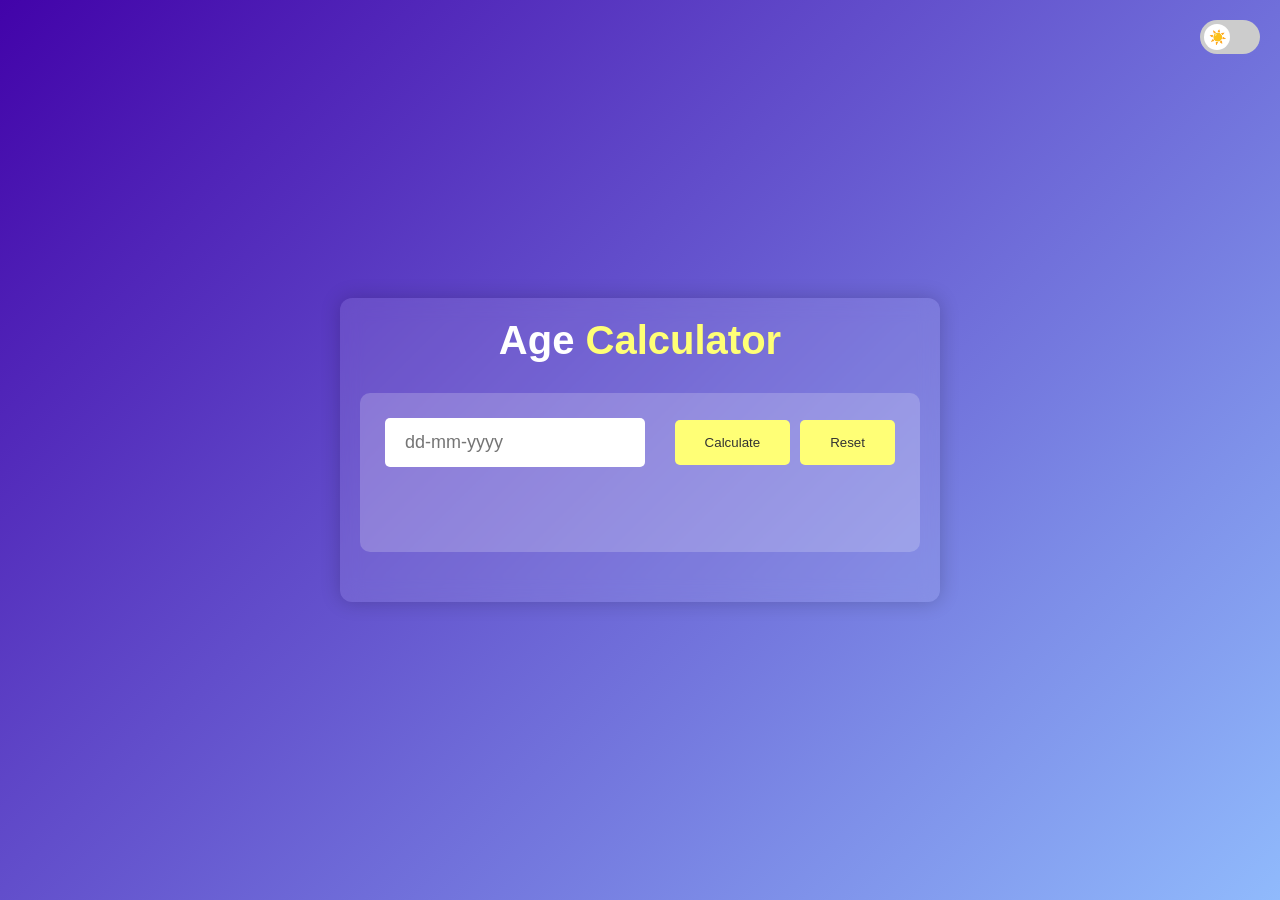
<file: index.html>
<!DOCTYPE html>
<html lang="en">
<head>
  <meta charset="UTF-8" />
  <meta name="viewport" content="width=device-width, initial-scale=1.0"/>
  <title>Age Calculator</title>
  <link rel="stylesheet" href="style.css" />
</head>
<body>
  <div class="theme-toggle">
    <label class="switch">
      <input type="checkbox" id="theme-toggle" />
      <span class="slider"></span>
    </label>
  </div>

  <div class="container">
    <div class="calculator">
      <h1>Age<span> Calculator</span></h1>
      <div class="input-box">
        <div class="input-with-icon">
          <input 
            type="text"
            id="dob"
            placeholder="dd-mm-yyyy"
            inputmode="numeric"
            pattern="\d{2}-\d{2}-\d{4}"
          />
          <!-- <button id="calendar-button" title="Open Calendar">&#128197;</button> -->
        <span class="error-message" id="error-message"></span>
        <button onclick="calculateAge()">Calculate</button>
        <button onclick="reset()">Reset</button>
      </div>
      <p id="result"></p>
      <p id="extraResult"></p>
    </div>
  </div>

  <script>
    const userInput = document.getElementById("dob");
    const result = document.getElementById("result");
    const extraResult = document.getElementById("extraResult");
    const themeToggle = document.getElementById("theme-toggle");
    const body = document.body;
    const errorMessage = document.getElementById("error-message");

    function calculateAge() {
      const datePattern = /^\d{2}-\d{2}-\d{4}$/;
      if (!userInput.value || !datePattern.test(userInput.value)) {
        errorMessage.textContent = "Please enter a valid date in dd-mm-yyyy format.";
        return;
      }

      errorMessage.textContent = "";
      const [day, month, year] = userInput.value.split("-");
      const birthDate = new Date(`${year}-${month}-${day}`);
      const today = new Date();

      let d1 = birthDate.getDate();
      let m1 = birthDate.getMonth() + 1;
      let y1 = birthDate.getFullYear();
      let d2 = today.getDate();
      let m2 = today.getMonth() + 1;
      let y2 = today.getFullYear();

      let d3, m3, y3;
      y3 = y2 - y1;

      if (m2 >= m1) {
        m3 = m2 - m1;
      } else {
        y3--;
        m3 = 12 + m2 - m1;
      }

      if (d2 >= d1) {
        d3 = d2 - d1;
      } else {
        m3--;
        d3 = getDaysInMonth(y2, m2 - 1) + d2 - d1;
      }

      if (m3 < 0) {
        m3 = 11;
        y3--;
      }

      const totalDays = Math.floor((today - birthDate) / (1000 * 60 * 60 * 24));
      const totalHours = totalDays * 24;

      result.innerHTML = `You are <span>${y3}</span> years, <span>${m3}</span> months and <span>${d3}</span> days old.`;
      extraResult.innerHTML = `Total Days: <span>${totalDays}</span>, Total Hours: <span>${totalHours}</span>`;
    }

    function getDaysInMonth(year, month) {
      return new Date(year, month + 1, 0).getDate();
    }

    function reset() {
      userInput.value = "";
      result.innerHTML = "";
      extraResult.innerHTML = "";
      errorMessage.textContent = "";
    }

    themeToggle.addEventListener("change", () => {
      body.classList.toggle("dark");
    });

    userInput.addEventListener("keydown", (event) => {
      if (event.key === "Enter") {
        calculateAge();
      }
    });


    // Auto format dd-mm-yyyy
    userInput.addEventListener("input", (event) => {
      let value = event.target.value.replace(/\D/g, "");
      if (value.length > 2 && value.length <= 4) {
        value = value.slice(0, 2) + "-" + value.slice(2);
      } else if (value.length > 4) {
        value = value.slice(0, 2) + "-" + value.slice(2, 4) + "-" + value.slice(4, 8);
      }
      event.target.value = value;
    });
  </script>
</body>
</html>
  </script>
</body>
</html>
</file>
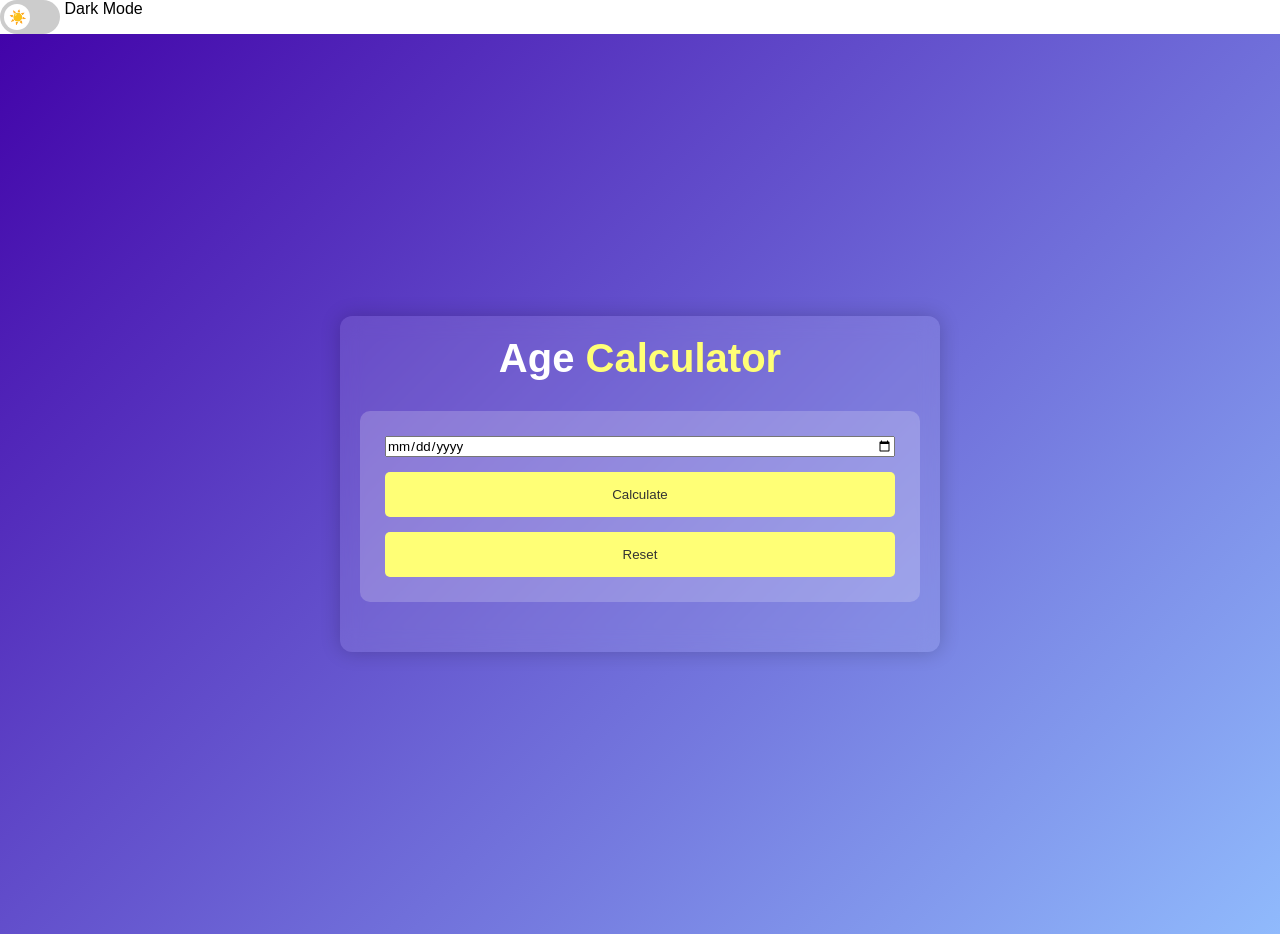
<file: age-calc.html>
<!DOCTYPE html>
<html lang="en">
<head>
  <meta charset="UTF-8" />
  <meta name="viewport" content="width=device-width, initial-scale=1.0"/>
  <title>Age Calculator</title>
  <link rel="stylesheet" href="style.css" />
</head>
<body class="light-mode">
  <!-- Dark Mode Toggle -->
  <div class="mode-toggle">
    <label class="switch">
      <input type="checkbox" id="themeToggle" />
      <span class="slider round"></span>
    </label>
    <span>Dark Mode</span>
  </div>

  <div class="container">
    <div class="calculator fade-in">
      <h1>Age <span>Calculator</span></h1>
      <div class="input-box">
        <input type="date" id="date" />
        <button onclick="calculateAge()">Calculate</button>
        <button class="reset" onclick="resetForm()">Reset</button>
      </div>
      <p id="result"></p>
      <p id="extraResult"></p>
    </div>
  </div>

  <script>
    const userInput = document.getElementById("date");
    const result = document.getElementById("result");
    const extraResult = document.getElementById("extraResult");
    const toggle = document.getElementById("themeToggle");

    userInput.max = new Date().toISOString().split("T")[0];

    function calculateAge() {
      const birthDate = new Date(userInput.value);
      const today = new Date();

      let d1 = birthDate.getDate();
      let m1 = birthDate.getMonth() + 1;
      let y1 = birthDate.getFullYear();

      let d2 = today.getDate();
      let m2 = today.getMonth() + 1;
      let y2 = today.getFullYear();

      let d3, m3, y3;
      y3 = y2 - y1;

      if (m2 >= m1) {
        m3 = m2 - m1;
      } else {
        y3--;
        m3 = 12 + m2 - m1;
      }

      if (d2 >= d1) {
        d3 = d2 - d1;
      } else {
        m3--;
        d3 = new Date(y2, m2 - 1, 0).getDate() + d2 - d1;
      }

      if (m3 < 0) {
        m3 = 11;
        y3--;
      }

      const diffTime = today - birthDate;
      const totalDays = Math.floor(diffTime / (1000 * 60 * 60 * 24));
      const totalHours = Math.floor(diffTime / (1000 * 60 * 60));

      result.innerHTML = `You are <span>${y3}</span> years, <span>${m3}</span> months, and <span>${d3}</span> days old.`;
      extraResult.innerHTML = `That's a total of <span>${totalDays}</span> days or <span>${totalHours}</span> hours.`;
    }

    function resetForm() {
      userInput.value = "";
      result.innerHTML = "";
      extraResult.innerHTML = "";
    }

    // Theme Toggle
    toggle.addEventListener("change", () => {
      document.body.classList.toggle("dark-mode");
      document.body.classList.toggle("light-mode");
    });
  </script>
</body>
</html>
</file>
<file: style.css>
* {
  margin: 0;
  padding: 0;
  font-family: 'Poppins', sans-serif;
  box-sizing: border-box;
}

body {
  transition: background 0.5s, color 0.5s;
}

.container {
  width: 100%;
  min-height: 100vh;
  background: linear-gradient(135deg, #4203a9, #90bafc);
  color: #fff;
  padding: 10px;
  display: flex;
  align-items: center;
  justify-content: center;
}

body.dark .container {
  background: linear-gradient(135deg, #1a1a1a, #333);
  color: #f0f0f0;
}

.calculator {
  width: 100%;
  max-width: 600px;
  padding: 20px;
  border-radius: 12px;
  background: rgba(255, 255, 255, 0.1);
  backdrop-filter: blur(10px);
  box-shadow: 0 0 20px rgba(0, 0, 0, 0.2);
  text-align: center;
}

.calculator h1 {
  font-size: 40px;
  margin-bottom: 20px;
}

.calculator h1 span {
  color: #ffff76;
}

.input-box {
  margin: 30px 0;
  padding: 25px;
  border-radius: 10px;
  background: rgba(255, 255, 255, 0.2);
  display: flex;
  flex-direction: column;
  gap: 15px;
}

.input-with-icon {
  display: flex;
  align-items: center;
  gap: 10px;
}

.input-box input[type="text"] {
  flex: 1;
  padding: 14px 20px;
  border: 0;
  outline: 0;
  font-size: 18px;
  border-radius: 5px;
  width: 100%;
  content: "🌙";
}

.input-box button {
  background: #ffff76;
  border: 0;
  outline: 0;
  padding: 15px 30px;
  border-radius: 5px;
  font-weight: 500;
  color: #333;
  cursor: pointer;
  transition: background 0.3s;
}

.input-box button:hover {
  background: #f7f77f;
}

#calendar-button {
  font-size: 20px;
  background: transparent;
  border: none;
  cursor: pointer;
  padding: 10px;
}

#result {
  font-size: 20px;
  margin-top: 10px;
}

#result span {
  color: #ffff76;
}

#extraResult {
  font-size: 18px;
  margin-top: 20px;
}

.theme-toggle {
  position: absolute;
  top: 20px;
  right: 20px;
}

.switch {
  position: relative;
  display: inline-block;
  width: 60px;
  height: 34px;
}

.switch input {
  opacity: 0;
  width: 0;
  height: 0;
}

.slider {
  position: absolute;
  cursor: pointer;
  top: 0;
  left: 0;
  right: 0;
  bottom: 0;
  background-color: #ccc;
  transition: 0.4s;
  border-radius: 34px;
}

.slider:before {
  position: absolute;
  content: "☀️";
  height: 26px;
  width: 26px;
  left: 4px;
  bottom: 4px;
  background-color: white;
  color: black;
  display: flex;
  align-items: center;
  justify-content: center;
  font-size: 14px;
  border-radius: 50%;
  transition: 0.4s;
}

input:checked + .slider {
  background-color: #666;
}

input:checked + .slider:before {
  transform: translateX(26px);
  content: "🌙";
}

.error-message {
  color: red;
  font-size: 14px;
  text-align: left;
  padding-left: 10px;
}

@media (max-width: 768px) {
  .calculator h1 {
    font-size: 32px;
  }

  .input-box {
    padding: 15px;
  }

  .input-with-icon {
    flex-direction: column;
    align-items: stretch;
  }

  #calendar-button {
    align-self: flex-end;
  }
}
</file>
